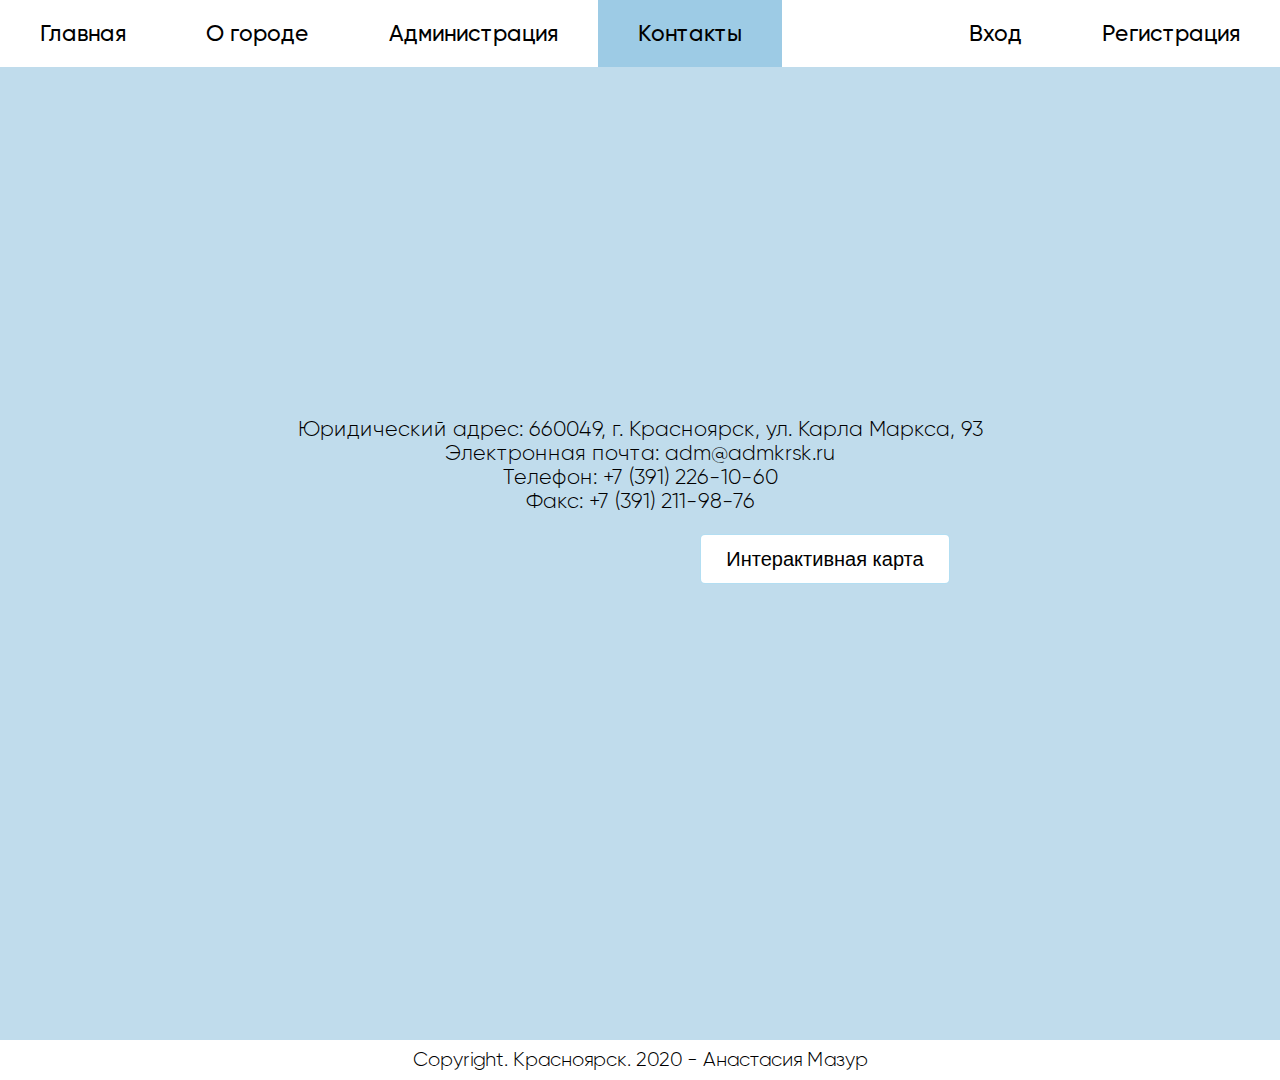
<file: web_n/contacts.html>
﻿<html>
 <head>
  <meta http-equiv="Content-Type" content="text/html; charset=utf-8"">
  <title>Красноярск</title>
  <link rel="stylesheet" type="text/css" href="index.css">  
  <link rel="icon" href="images/favicon.ico">
<body>
 <header>
 </header>
 <div id="contacts">
  <ul>        
   <li><a href="index.html">Главная</a></li>
   <li><a href="description.html">О городе</a></li>
   <li><a href="people.html">Администрация</a></li>
   <li><a class="active" href="contacts.html">Контакты</a></li>
   <li style="float:right"><a href="signin.html">Регистрация</a></li>
   <li style="float:right"><a href="login.html">Вход</a></li>
 </ul>
   <p align="center"> Юридический адрес: 660049, г. Красноярск, ул. Карла Маркса, 93 <br>
                      Электронная почта: adm@admkrsk.ru <br>
                      Телефон: +7 (391) 226-10-60<br>
                      Факс: +7 (391) 211-98-76</p>
    <a href="map/map.html"><button>Интерактивная карта</button></a>
 </div>
 <footer>
  Copyright. Красноярск. 2020 - Анастасия Мазур
</footer>
 </body>
</html>
</file>
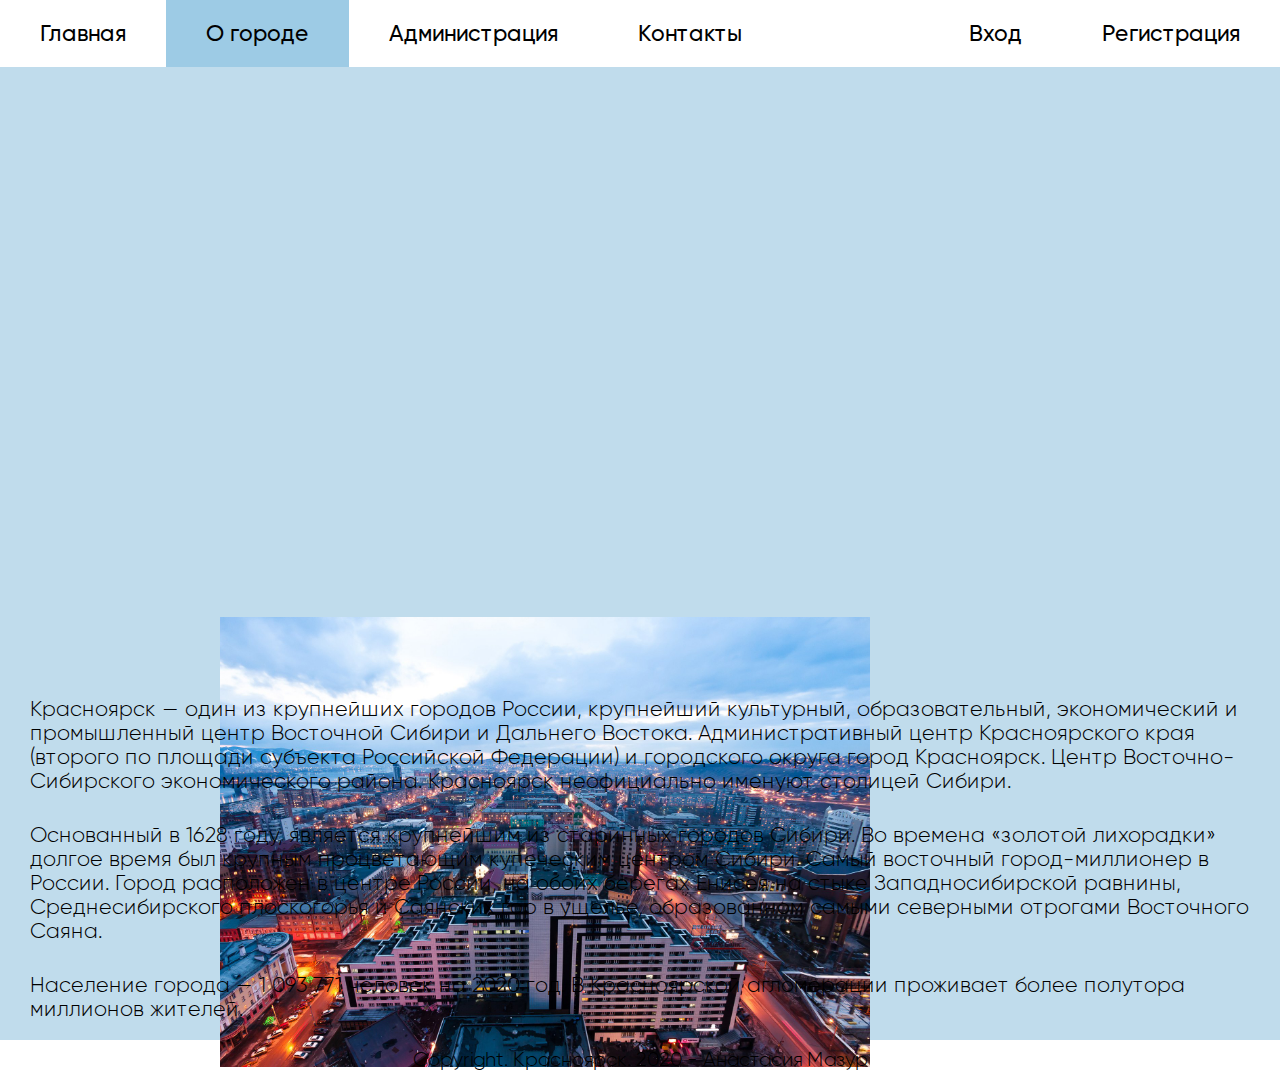
<file: web_n/description.html>
﻿<html>
 <head>
  <meta http-equiv="Content-Type" content="text/html; charset=utf-8"">
  <title>Красноярск</title>
  <link rel="stylesheet" type="text/css" href="index.css">
  <link rel="icon" href="images/favicon.ico">
 </head>
<body>
 <header>
 </header>
 <div id="description">
  <ul>        
   <li><a href="index.html">Главная</a></li>
   <li><a class="active" href="description.html">О городе</a></li>
   <li><a href="people.html">Администрация</a></li>
   <li><a href="contacts.html">Контакты</a></li>
   <li style="float:right"><a href="signin.html">Регистрация</a></li>
   <li style="float:right"><a href="login.html">Вход</a></li>
 </ul>
  <div class="media">
    <iframe src="http://www.youtube.com/embed/US1jpbWwU1A"
      width="650" height="450" frameborder="0" allowfullscreen></iframe>
    <img src="images/2.jpeg" width="650" height="450">
   </div>
   <p style="text-align: left; margin: 30px">Красноярск — один из крупнейших городов России, крупнейший культурный, образовательный, экономический и промышленный центр Восточной Сибири и Дальнего Востока.
                                             Административный центр Красноярского края (второго по площади субъекта Российской Федерации) и городского округа город Красноярск. Центр Восточно-Сибирского экономического района. Красноярск неофициально именуют столицей Сибири.</p>
   <p style="text-align: left; margin: 30px">Основанный в 1628 году, является крупнейшим из старинных городов Сибири. Во времена «золотой лихорадки» долгое время был крупным процветающим купеческим центром Сибири. Самый восточный город-миллионер в России.
                                             Город расположен в центре России, на обоих берегах Енисея на стыке Западносибирской равнины, Среднесибирского плоскогорья и Саянских гор в ущелье, образованном самыми северными отрогами Восточного Саяна.</p>
   <p style="text-align: left; margin: 30px">Население города — 1 093 771 человек на 2020 год. В Красноярской агломерации проживает более полутора миллионов жителей. </p>  
 </div>
  <footer>
    Copyright. Красноярск. 2020 - Анастасия Мазур
  </footer>
 </body>
</html>
</file>
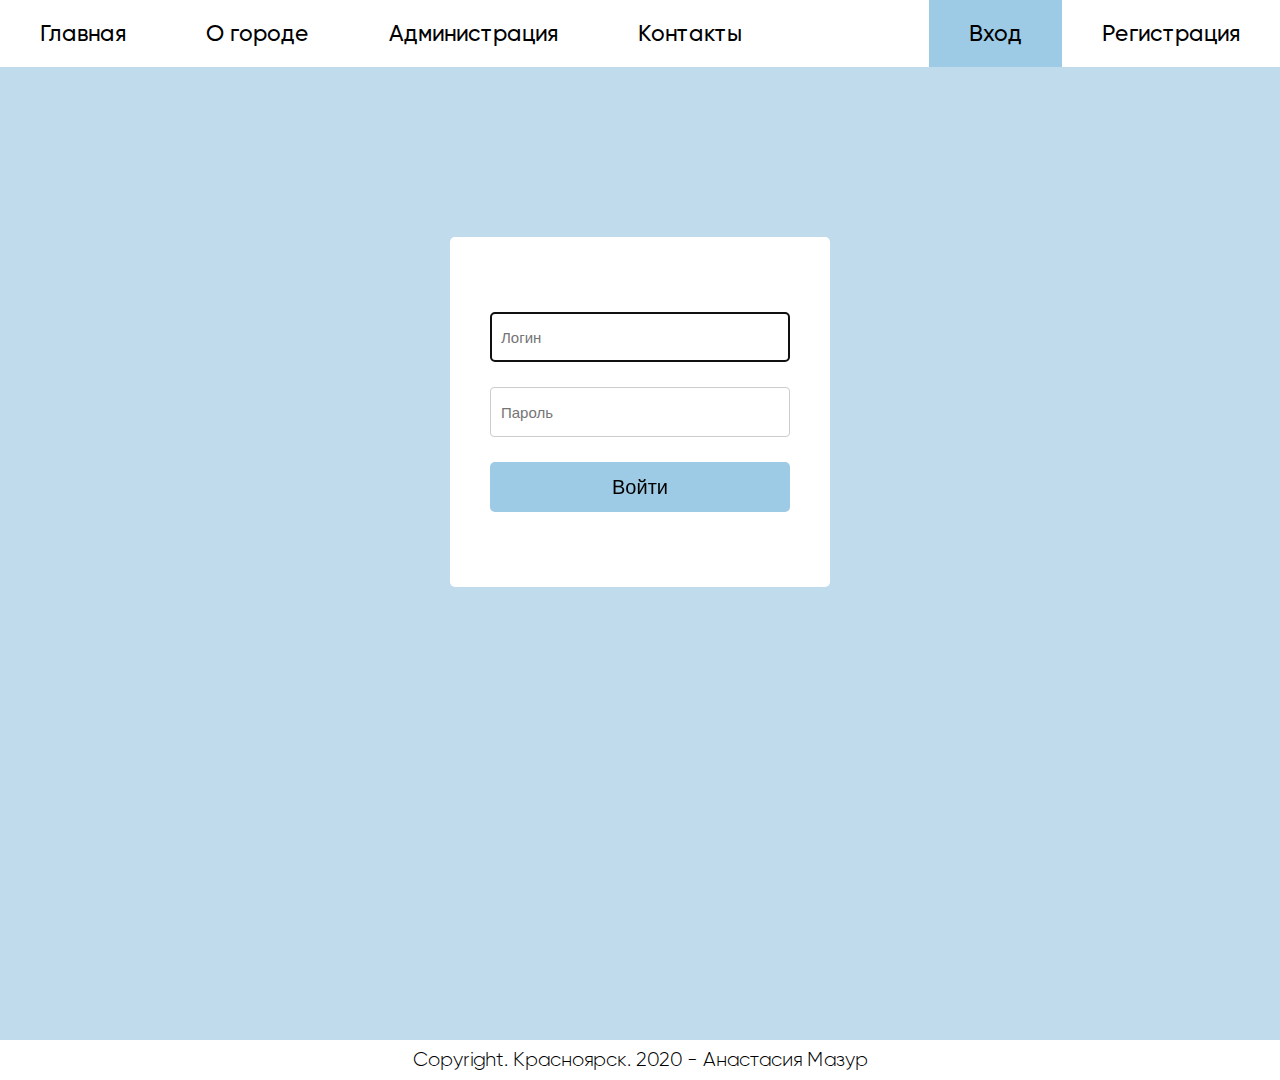
<file: web_n/login.html>
﻿<html>
 <head>
  <meta http-equiv="Content-Type" content="text/html; charset=utf-8"">
  <title>Красноярск</title>
  <link rel="stylesheet" type="text/css" href="index.css">  
  <link rel="icon" href="images/favicon.ico">
 </head>
<body>
 <header>
 </header>
 <div id="login">
  <ul>        
   <li><a href="index.html">Главная</a></li>
   <li><a href="description.html">О городе</a></li>
   <li><a href="people.html">Администрация</a></li>
   <li><a href="contacts.html">Контакты</a></li>
   <li style="float:right"><a href="signin.html">Регистрация</a></li>
   <li style="float:right"><a class="active" href="login.html">Вход</a></li>
 </ul>
   <p></p>
   <form class="login">
    <input type="text" class="login-input" placeholder="Логин" autofocus>
    <input type="password" class="login-input" placeholder="Пароль">
    <input type="submit" value="Войти" class="login-button">
  </form> 
  <p></p>
 </div>
 <footer>
  Copyright. Красноярск. 2020 - Анастасия Мазур
</footer>
 </body>
</html>
</file>
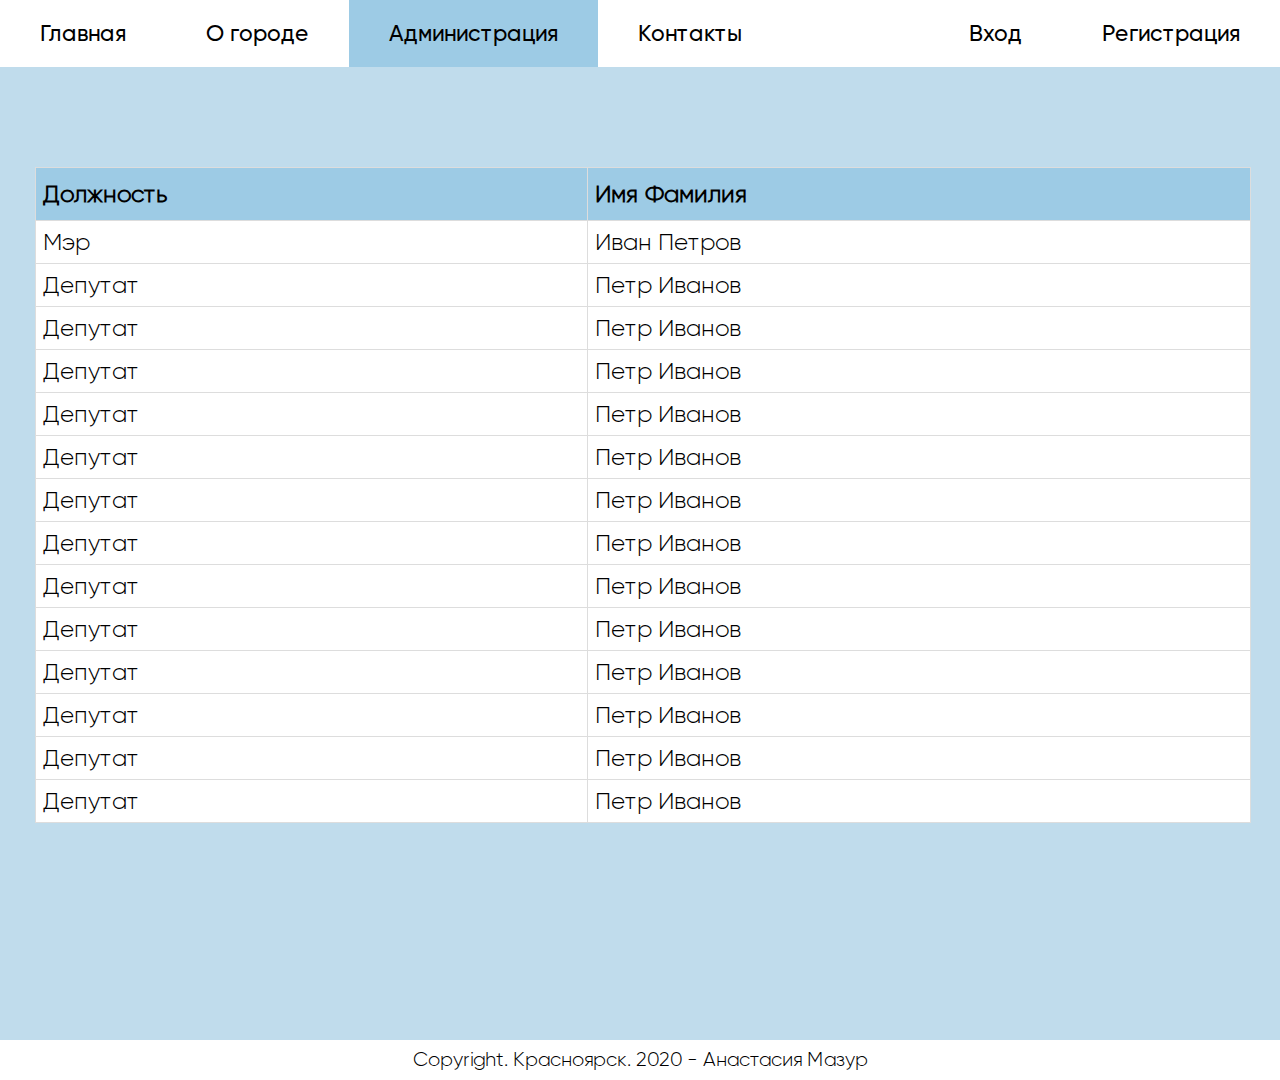
<file: web_n/people.html>
﻿<html>
 <head>
  <meta http-equiv="Content-Type" content="text/html; charset=utf-8"">
  <title>Красноярск</title>
  <link rel="stylesheet" type="text/css" href="index.css">   
  <link rel="icon" href="images/favicon.ico">
 </head>
<body>
 <header>
 </header>
 <div id="people">
  <ul>        
   <li><a href="index.html">Главная</a></li>
   <li><a href="description.html">О городе</a></li>
   <li><a class="active" href="people.html">Администрация</a></li>
   <li><a href="contacts.html">Контакты</a></li>
   <li style="float:right"><a href="signin.html">Регистрация</a></li>
   <li style="float:right"><a href="login.html">Вход</a></li>
 </ul>
   <p></p>
   <table id="data">
   <tr>
    <th>Должность</th>
    <th>Имя Фамилия</th>
   </tr>
   <tr>
    <tr>
    <td>Мэр</td>
    <td>Иван Петров</td>
   </tr>
   <tr>
    <td>Депутат</td>
    <td>Петр Иванов</td>
   </tr>
   <tr>
    <td>Депутат</td>
    <td>Петр Иванов</td>
   </tr>
   <tr>
    <td>Депутат</td>
    <td>Петр Иванов</td>
   </tr>
   <tr>
    <td>Депутат</td>
    <td>Петр Иванов</td>
   </tr>
   <tr>
    <td>Депутат</td>
    <td>Петр Иванов</td>
   </tr>
   <tr>
    <td>Депутат</td>
    <td>Петр Иванов</td>
   </tr>
   <tr>
    <td>Депутат</td>
    <td>Петр Иванов</td>
   </tr>
   <tr>
    <td>Депутат</td>
    <td>Петр Иванов</td>
   </tr>
   <tr>
    <td>Депутат</td>
    <td>Петр Иванов</td>
   </tr>
   <tr>
    <td>Депутат</td>
    <td>Петр Иванов</td>
   </tr>
   <tr>
    <td>Депутат</td>
    <td>Петр Иванов</td>
   </tr>
   <tr>
    <td>Депутат</td>
    <td>Петр Иванов</td>
   </tr>
   <tr>
    <td>Депутат</td>
    <td>Петр Иванов</td>
   </tr>
  </tr>
 </table>
 <p></p>
 </div>
 <footer>
  Copyright. Красноярск. 2020 - Анастасия Мазур
</footer>
 </body>
</html>
</file>
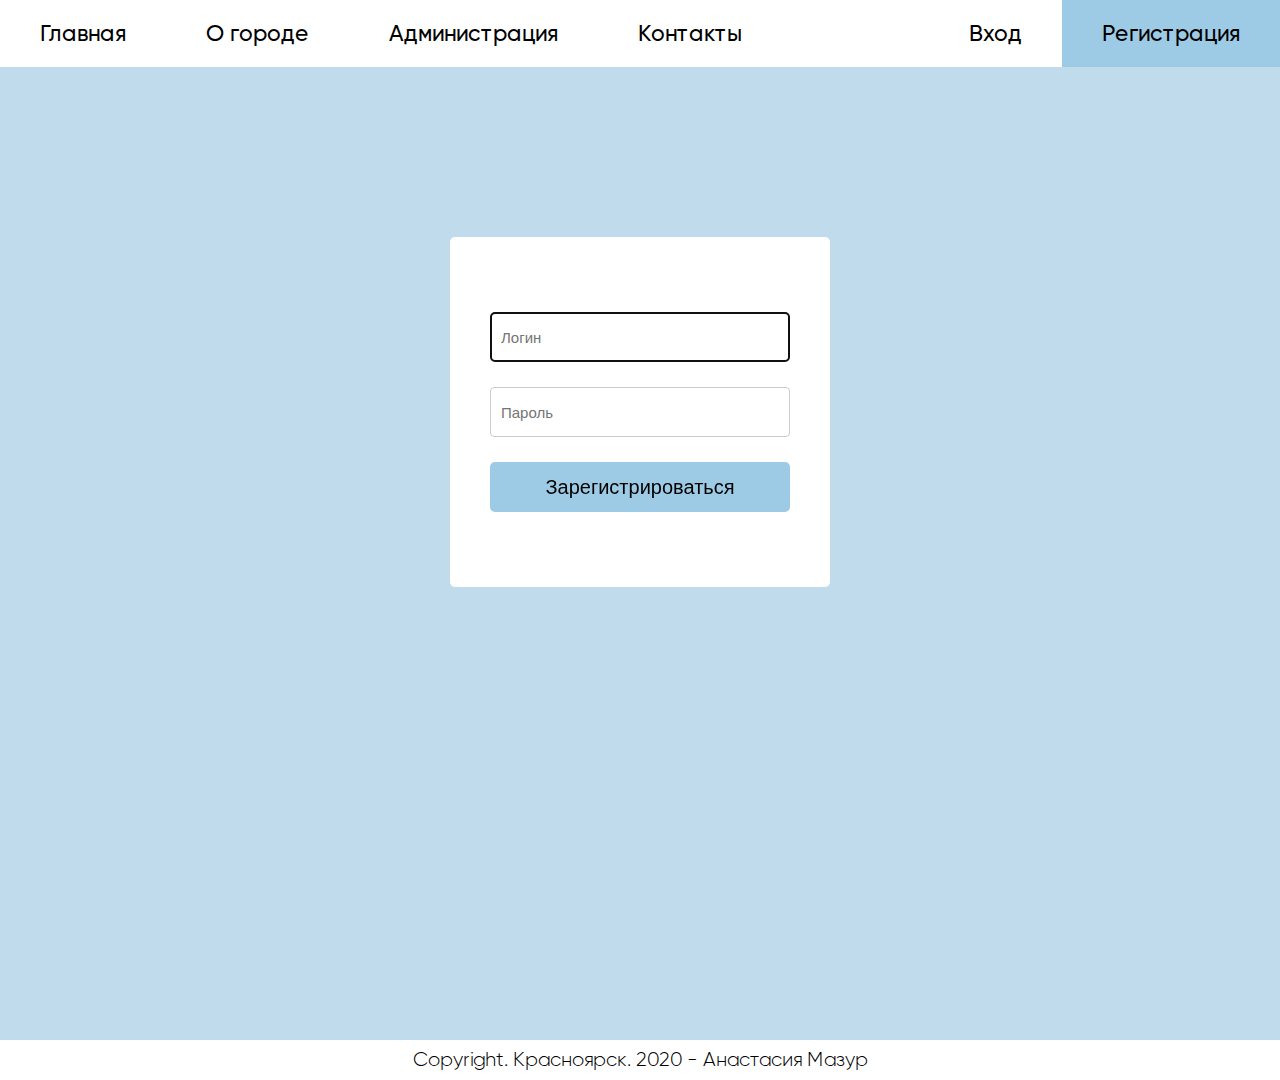
<file: web_n/signin.html>
﻿<html>
 <head>
  <meta http-equiv="Content-Type" content="text/html; charset=utf-8"">
  <title>Красноярск</title>
  <link rel="stylesheet" type="text/css" href="index.css"> 
  <link rel="icon" href="images/favicon.ico">
 </head>
<body>
 <header>
 </header>
 <div id="signin">
  <ul>        
   <li><a href="index.html">Главная</a></li>
   <li><a href="description.html">О городе</a></li>
   <li><a href="people.html">Администрация</a></li>
   <li><a href="contacts.html">Контакты</a></li>
   <li style="float:right"><a class="active" href="signin.html">Регистрация</a></li>
   <li style="float:right"><a href="login.html">Вход</a></li>
 </ul>
   <p></p>
   <form class="login">
    <input type="text" class="login-input" placeholder="Логин" autofocus>
    <input type="password" class="login-input" placeholder="Пароль">
    <input type="submit" value="Зарегистрироваться" class="login-button">
  </form> 
  <p></p>
 </div>
 <footer>
  Copyright. Красноярск. 2020 - Анастасия Мазур
 </footer>
 </body>
</html>
</file>
<file: web_n/index.css>
@font-face {
      font-family: Gilroy-Medium;
      src: url(fonts/Gilroy-Medium.ttf)
    }
    @font-face {
      font-family: Gilroy-Bold;
      src: url(fonts/Gilroy-Bold.ttf)
    }
    @font-face {
      font-family: Gilroy-Light;
      src: url(fonts/Gilroy-Light.ttf)
    } 
    P {
      font-family: Gilroy-Light;
      font-size: 16pt
    }
    h1 {
      font-family: Gilroy-Bold;
      font-size: 50pt;
      margin-right: 40px;
      margin-left: 40px;
    }
    h3 {
      font-family: Gilroy-Medium;
      font-size: 30pt;
      margin-top: -30px;
      margin-right: 40px;
      margin-left: 40px;
    }
    body {
      width: 100%;
      height: 100%;
      margin: 0 auto;
      background-color: #c0dcec;
    }

    ul {
      list-style-type: none;
      overflow: hidden;
      padding: 0;
      background-color: white;
    }

    li {
      float: left;
    }

    li a {
      display: block;
      color: black;
      font-family: Gilroy-Medium;
      font-size: 17pt;
      text-align: center;
      padding: 20px 40px;
      text-decoration: none;
    }
    .active {
      background-color: #9dcbe5;
    }

    #index {
      background: linear-gradient(rgba(46, 108, 133, 0.6), rgba(38, 89, 109, 0.6)), url('images/1.jpg') center center no-repeat;
      background-size: cover;
      color: #fff;
      height: 1080px;
    }

    #index .title1{
      margin-top: 150px;
    }

    #index .title2{
      margin-top: 400px;
    }

    #description {
      height: 1040px;
    }

    #description .media {
      height: 500px;
      margin: 100px 30px 30px 150px;
    }

    #description img {
      margin-left: 70px;
    }

    #people {
      height: 1040px;
    }

    #data {
      font-family: Gilroy-Light;
      font-size: 18pt;
      border-collapse: collapse;
      background-color: white;
      width: 95%;
      margin-left: 35px;
      margin-top: 100px;
    }

    #data td, #data th {
      border: 1px solid #ddd;
      padding: 7px;
    }

    #data th {
      padding-top: 12px;
      padding-bottom: 12px;
      text-align: left;
      background-color: #9dcbe5;
      color: black;
    }

    #contacts {
      height: 1040px;
    }

    #contacts button {
      width: 250px;
      height: 50px;
      padding: 0;
      font-size: 20px;
      color: black;
      text-align: center;
      background: #fff;
      border: 1px solid rgb(104, 190, 230, 0.5);
      border-radius: 5px;
      margin-left: 700px;
    }

    #contacts button:hover {
      background: #88c0e0;
      cursor: pointer;
    }

    #contacts p {
      margin-top: 350px;
    }

    #login {
      height: 1040px;
    }

    #signin {
      height: 1040px;
    }

    .login {
      margin: 170px auto;
      width: 300px;
      padding: 75px 40px;
      background: white;
      border-radius: 5px
    }

    .login-input {
      width: 300px;
      height: 50px;
      margin-bottom: 25px;
      padding-left:10px;
      font-size: 15px;
      background: #fff;
      border: 1px solid #ccc;
      border-radius: 4px;
    }

    .login-button {
      width: 100%;
      height: 50px;
      padding: 0;
      font-size: 20px;
      color: black;
      text-align: center;
      background: #9dcbe5;
      border: 0;
      border-radius: 5px;
    }

    footer {
      height: 40px;
      overflow: hidden;
      background-color: white;
      font-family: Gilroy-Light;
      font-size: 15pt;
      line-height: 40px;
      text-align:center
    }
</file>
